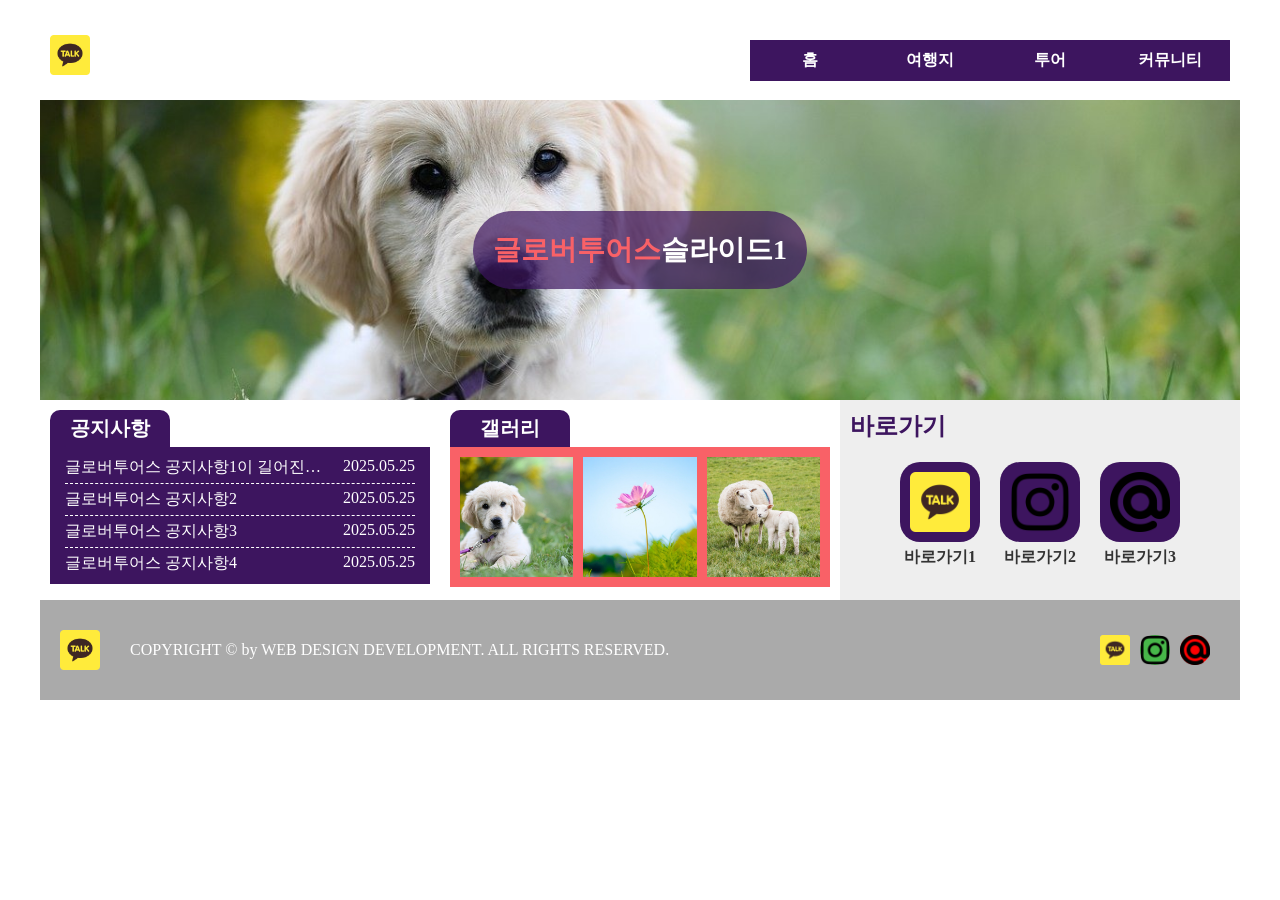
<file: 01_글로버투어스/index.html>
<!DOCTYPE html>
<html lang="ko">
<head>
    <meta charset="UTF-8">
    <meta name="viewport" content="width=device-width, initial-scale=1.0">
    <title>글로벌투어스</title>
    <link rel="stylesheet" href="css/style.css">
    <script src="js/jquery-1.12.3.js"></script>
    <script src="js/script.js"></script>
</head>
<body>
    <div class="wrap">
        <div class="inner">
            <header class="header">
                <h1><a href="#"><img src="images/icon1.png" alt="글로벌투어스"></a></h1>
                <nav>
                    <ul>
                        <li><a href="#">홈</a>
                            <ul class="sub">
                                <li><a href="#">회사소개</a></li>
                                <li><a href="#">CEO인사말</a></li>
                                <li><a href="#">회사비전</a></li>
                                <li><a href="#">오시는길</a></li>
                            </ul>
                        </li>
                        <li><a href="#">여행지</a>
                            <ul class="sub">
                                <li><a href="#">아시아</a></li>
                                <li><a href="#">유럽</a></li>
                                <li><a href="#">북미</a></li>
                                <li><a href="#">기타지역</a></li>
                            </ul>
                        </li>
                        <li><a href="#">투어</a>
                            <ul class="sub">
                                <li><a href="#">패키지 투어</a></li>
                                <li><a href="#">맞춤형 투어</a></li>
                                <li><a href="#">테마 투어</a></li>
                                <li><a href="#">당일치기</a></li>
                            </ul>
                        </li>
                        <li><a href="#">커뮤니티</a>
                            <ul class="sub">
                                <li><a href="#">이용후기</a></li>
                                <li><a href="#">갤러리</a></li>
                                <li><a href="#">문의하기</a></li>
                            </ul>
                        </li>
                    </ul>
                </nav>
            </header>
            <section class="slide">
                <ul>
                    <li class="s1">
                        <a href="#">
                            <h2><span>글로버투어스</span>슬라이드1</h2>
                        </a>
                    </li>
                    <li class="s2">
                        <a href="#">
                            <h2><span>글로버투어스</span>슬라이드2</h2>
                        </a>
                    </li>
                    <li class="s3">
                        <a href="#">
                            <h2><span>글로버투어스</span>슬라이드3</h2>
                        </a>
                    </li>
                </ul>
            </section>
            <div class="contents">
                <article class="notice">
                    <h2>공지사항</h2>
                    <ul>
                        <li><a href="#" class="pop"><p>글로버투어스 공지사항1이 길어진다면 말줄임표로 표현</p> <span class="date">2025.05.25</span></a></li>
                        <li><a href="#"><p>글로버투어스 공지사항2</p> <span class="date">2025.05.25</span></a></li>
                        <li><a href="#"><p>글로버투어스 공지사항3</p> <span class="date">2025.05.25</span></a></li>
                        <li><a href="#"><p>글로버투어스 공지사항4</p> <span class="date">2025.05.25</span></a></li>
                    </ul>
                </article>
                <article class="gallery">
                    <h2>갤러리</h2>
                    <ul>
                        <li><a href="#"><img src="images/s1.jpg" alt="gallery1"></a></li>
                        <li><a href="#"><img src="images/s2.jpg" alt="gallery2"></a></li>
                        <li><a href="#"><img src="images/s3.jpg" alt="gallery3"></a></li>
                    </ul>
                </article>
                <article class="go">
                    <h2>바로가기</h2>
                    <ul>
                        <li>
                            <a href="#">
                                <p><img src="images/icon1.png" alt="바로가기1"></p>
                                <span>바로가기1</span>
                            </a>
                        </li>
                        <li>
                            <a href="#">
                                <p><img src="images/icon2.png" alt="바로가기3"></p>
                                <span>바로가기2</span>
                            </a>
                        </li>
                        <li>
                            <a href="#">
                                <p><img src="images/icon3.png" alt="바로가기3"></p>
                                <span>바로가기3</span>
                            </a>
                        </li>
                    </ul>
                </article>
            </div>
            <footer class="footer">
                <p class="flogo"><img src="images/icon1.png" alt="글로벌 투어스"></p>
                <ul class="fsns">
                    <li><a href="#"><img src="images/icon1.png" alt="sns1"></a></li>
                    <li><a href="#"><img src="images/icon2.png" alt="sns2"></a></li>
                    <li><a href="#"><img src="images/icon3.png" alt="sns3"></a></li>
                </ul>
                <p class="fcopy">
                    COPYRIGHT &copy; by WEB DESIGN DEVELOPMENT. ALL RIGHTS RESERVED.
                </p>
            </footer>
        </div>

        <div class="popup">
            <h2>글로벌투어스 공지사항1</h2>
            <p class="img">
                <img src="images/s1.jpg" alt="팝업이미지">
            </p>
            <p class="text">
                글로벌투어스 공지사항 <br>
                팝업창 내용입니다. <br>
                <strong>강조하고 싶은 부분은 강조해주세요</strong>
            </p>
            <p class="close">
                <button>CLOSE X</button>
            </p>
        </div>
    </div>
</body>
</html>
</file>
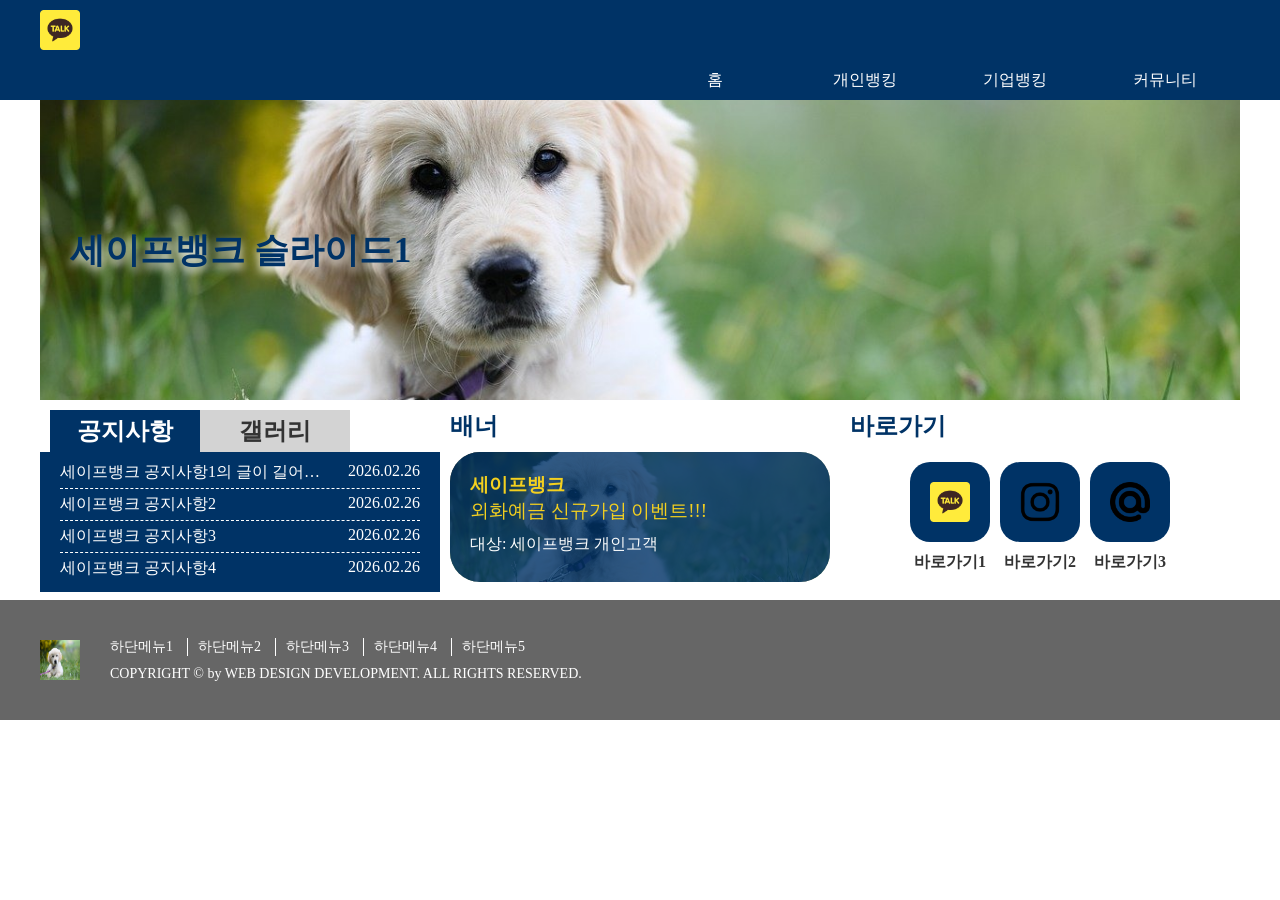
<file: 02_세이프뱅크/index.html>
<!DOCTYPE html>
<html lang="ko">
<head>
    <meta charset="UTF-8">
    <meta name="viewport" content="width=device-width, initial-scale=1.0">
    <title>세이프뱅크</title>
    <link rel="stylesheet" href="css/style.css">
    <script src="js/jquery-1.12.3.js"></script>
    <script src="js/script.js"></script>
</head>
<body>
    <div class="wrap">
        <header class="header">
            <div class="inner">
                <h1>
                    <a href="#"><img src="images/icon1.png" alt="세이프뱅크"></a>
                </h1>
                <nav>
                    <ul>
                        <li><a href="#">홈</a>
                            <ul class="sub">
                                <li><a href="#">회사소개</a></li>
                                <li><a href="#">경영진소개</a></li>
                                <li><a href="#">사회적책임</a></li>
                                <li><a href="#">역사&amp;연혁</a></li>
                            </ul>
                        </li>
                        <li><a href="#">개인뱅킹</a>
                            <ul class="sub">
                                <li><a href="#">계좌개설</a></li>
                                <li><a href="#">대출상품</a></li>
                                <li><a href="#">예금상품</a></li>
                                <li><a href="#">카드서비스</a></li>
                            </ul>
                        </li>
                        <li><a href="#">기업뱅킹</a>
                            <ul class="sub">
                                <li><a href="#">기업계좌</a></li>
                                <li><a href="#">금융지원</a></li>
                                <li><a href="#">결제서비스</a></li>
                                <li><a href="#">컨설팅</a></li>
                            </ul>
                        </li>
                        <li><a href="#">커뮤니티</a>
                            <ul class="sub">
                                <li><a href="#">최신뉴스</a></li>
                                <li><a href="#">공지사항</a></li>
                                <li><a href="#">고객센터</a></li>
                            </ul>
                        </li>
                    </ul>
                </nav>
                <div class="menuBg"></div>
            </div>
        </header>
        <section class="slide">
            <ul>
                <li class="s1">
                    <a href="#">
                        <h2>세이프뱅크 슬라이드1</h2>
                    </a>
                </li>
                <li class="s2">
                    <a href="#">
                        <h2>세이프뱅크 슬라이드2</h2>
                    </a>
                </li>
                <li class="s3">
                    <a href="#">
                        <h2>세이프뱅크 슬라이드3</h2>
                    </a>
                </li>
            </ul>
        </section>
        <div class="contents">
            <article class="con">
                <ul class="tabmenu">
                    <li class="on">
                        <h2><a href="#">공지사항</a></h2>
                        <div class="notice tabcon">
                            <ul>
                                <li>
                                    <a href="#" class="pop">
                                        <p>세이프뱅크 공지사항1의 글이 길어질 경우 말 줄임표로 표시</p>
                                        <span class="date">2026.02.26</span>
                                    </a>
                                </li>
                                <li>
                                    <a href="#">
                                        <p>세이프뱅크 공지사항2</p>
                                        <span class="date">2026.02.26</span>
                                    </a>
                                </li>
                                <li>
                                    <a href="#">
                                        <p>세이프뱅크 공지사항3</p>
                                        <span class="date">2026.02.26</span>
                                    </a>
                                </li>
                                <li>
                                    <a href="#">
                                        <p>세이프뱅크 공지사항4</p>
                                        <span class="date">2026.02.26</span>
                                    </a>
                                </li>
                            </ul>
                        </div>
                    </li>
                    <li>
                        <h2><a href="#">갤러리</a></h2>
                        <div class="gallery tabcon">
                            <ul>
                                <li>
                                    <a href="#">
                                        <img src="images/s1.jpg" alt="갤러리후기1">
                                    </a>
                                </li>
                                <li>
                                    <a href="#">
                                        <img src="images/s2.jpg" alt="갤러리후기2">
                                    </a>
                                </li>
                                <li>
                                    <a href="#">
                                        <img src="images/s3.jpg" alt="갤러리후기3">
                                    </a>
                                </li>
                            </ul>
                        </div>
                    </li>
                </ul>
            </article>
            <article class="banner">
                <h2>배너</h2>
                <a href="#">
                    <div>
                        <h3>세이프뱅크<br><span>외화예금 신규가입 이벤트!!!</span></h3>
                        <p>대상: 세이프뱅크 개인고객</p>

                    </div>
                </a>
            </article>
            <article class="go">
                <h2>바로가기</h2>
                <ul>
                    <li>
                        <a href="#">
                            <p><img src="images//icon1.png" alt="바로가기1"></p>
                            <span>바로가기1</span>
                        </a>
                    </li>
                    <li>
                        <a href="#">
                            <p><img src="images//icon2.png" alt="바로가기2"></p>
                            <span>바로가기2</span>
                        </a>
                    </li>
                    <li>
                        <a href="#">
                            <p><img src="images//icon3.png" alt="바로가기3"></p>
                            <span>바로가기3</span>
                        </a>
                    </li>
                </ul>
            </article>
        </div>
        <footer class="footer">
            <div class="inner">
                <p class="flogo">
                    <img src="images/s1.jpg" alt="세이프뱅크">
                </p>
                <div>
                    <ul class="fmenu">
                        <li><a href="#">하단메뉴1</a></li>
                        <li><a href="#">하단메뉴2</a></li>
                        <li><a href="#">하단메뉴3</a></li>
                        <li><a href="#">하단메뉴4</a></li>
                        <li><a href="#">하단메뉴5</a></li>
                    </ul>
                    <p class="fcopy">
                        COPYRIGHT &copy; by WEB DESIGN DEVELOPMENT. ALL RIGHTS RESERVED.
                    </p>
                </div>
            </div>
        </footer>
        <div class="popup">
            <div class="popcon">
                <h2>세이프뱅크 공지사항</h2>
                <p class="img">
                    <img src="images/s2.jpg" alt="팝업이미지설명">
                </p>
                <p class="text">
                    세이프뱅크 공지사항 <br>
                    팝업창 내용입니다<br>
                    <strong>강조하고 싶은 부분은 강조해주세요!</strong>
                </p>
                <p class="close">
                    <button>CLOSE X</button>
                </p>
            </div>
        </div>
    </div>
</body>
</html>
</file>
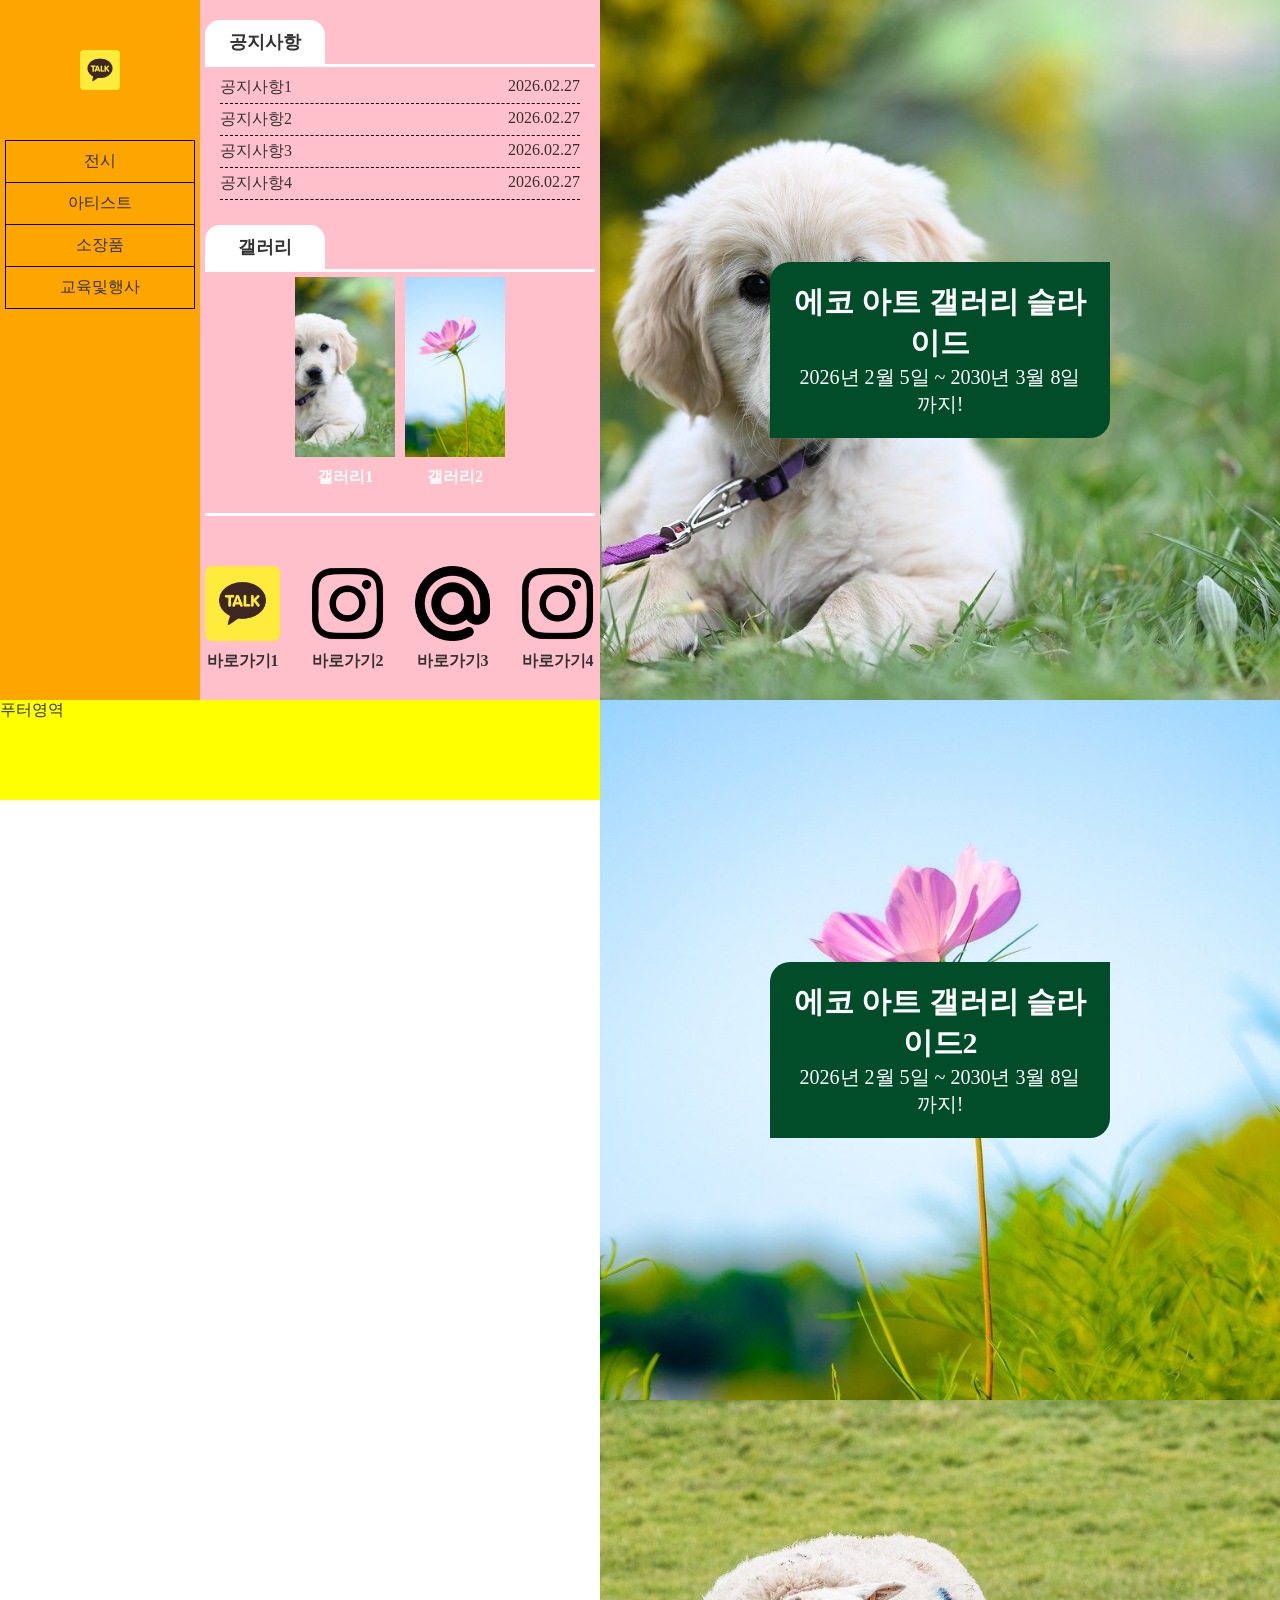
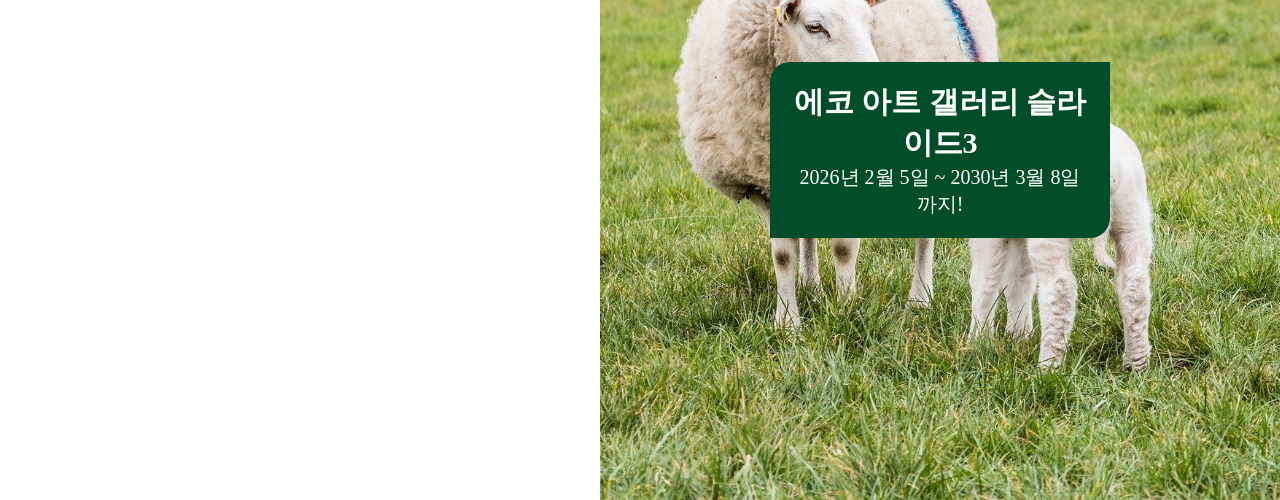
<file: 05_에코아트갤러리/index.html>
<!DOCTYPE html>
<html lang="ko">
<head>
    <meta charset="UTF-8">
    <meta name="viewport" content="width=device-width, initial-scale=1.0">
    <title>에코아트갤러리</title>
    <link rel="stylesheet" href="css/style.css">
    <script src="js/jquery-1.12.3.js"></script>
    <script src="js/script.js"></script>
</head>
<body>
    <div class="wrap">
        <div class="top">
            <header class="header">
                <h1>
                    <a href="#">
                        <img src="images/icon1.png" alt="에코아트갤러리">
                    </a>
                </h1>
                <nav>
                    <ul>
                        <li><a href="#">전시</a>
                            <ul class="sub">
                                <li><a href="#">현재 전시</a></li>
                                <li><a href="#">예정 전시</a></li>
                                <li><a href="#">지난 전시</a></li>
                                <li><a href="#">온라인 전시</a></li>
                            </ul>
                        </li>
                        <li><a href="#">아티스트</a>
                            <ul class="sub">
                                <li><a href="#">참여 아티스트</a></li>
                                <li><a href="#">신진 작가</a></li>
                                <li><a href="#">대표 작품</a></li>
                                <li><a href="#">인터뷰</a></li>
                            </ul>
                        </li>
                        <li><a href="#">소장품</a>
                            <ul class="sub">
                                <li><a href="#">주요 소장품</a></li>
                                <li><a href="#">소장품 검색</a></li>
                                <li><a href="#">기증 안내</a></li>
                                <li><a href="#">보존 및 관리</a></li>
                            </ul>
                        </li>
                        <li><a href="#">교육및행사</a>
                            <ul class="sub">
                                <li><a href="#">교육 프로그램</a></li>
                                <li><a href="#">워크샵</a></li>
                                <li><a href="#">강연 및 세미나</a></li>
                            </ul>
                        </li>
                    </ul>
                </nav>
            </header>
            <div class="contents">
                <article class="notice">
                    <h2>공지사항</h2>
                    <ul>
                        <li class="pop">
                            <a href="#">
                                <p>공지사항1</p>
                                <span class="date">2026.02.27</span>
                            </a>
                        </li>
                        <li>
                            <a href="#">
                                <p>공지사항2</p>
                                <span class="date">2026.02.27</span>
                            </a>
                        </li>
                        <li>
                            <a href="#">
                                <p>공지사항3</p>
                                <span class="date">2026.02.27</span>
                            </a>
                        </li>
                        <li>
                            <a href="#">
                                <p>공지사항4</p>
                                <span class="date">2026.02.27</span>
                            </a>
                        </li>
                    </ul>
                </article>
                <article class="gallery">
                    <h2>갤러리</h2>
                    <ul>
                        <li>
                            <a href="#">
                                <img src="images/s1.jpg" alt="갤러리이미지1">
                                <p class="text">갤러리1</p>
                            </a>
                        </li>
                        <li>
                            <a href="#">
                                <img src="images/s2.jpg" alt="갤러리이미지2">
                                <p class="text">갤러리2</p>
                            </a>
                        </li>
                    </ul>
                </article>
                <article class="go">
                    <ul>
                        <li>
                            <a href="#">
                                <img src="images/icon1.png" alt="바로가기1">
                                <h2 class="text">바로가기1</h2>
                            </a>
                        </li>
                        <li>
                            <a href="#">
                                <img src="images/icon2.png" alt="바로가기2">
                                <h2 class="text">바로가기2</h2>
                            </a>
                        </li>
                        <li>
                            <a href="#">
                                <img src="images/icon3.png" alt="바로가기3">
                                <h2 class="text">바로가기3</h2>
                            </a>
                        </li>
                        <li>
                            <a href="#">
                                <img src="images/icon2.png" alt="바로가기4">
                                <h2 class="text">바로가기4</h2>
                            </a>
                        </li>
                    </ul>
                </article>
            </div>
            <section class="slide">
                <ul>
                    <li class="s1">
                        <a href="#">
                            <div class="text">
                                <h2>에코 아트 갤러리 슬라이드</h2>
                                <p>2026년 2월 5일 ~ 2030년 3월 8일까지!</p>
                            </div>
                        </a>
                    </li>
                    <li class="s2">
                        <a href="#">
                            <div class="text">
                                <h2>에코 아트 갤러리 슬라이드2</h2>
                                <p>2026년 2월 5일 ~ 2030년 3월 8일까지!</p>
                            </div>
                        </a>
                    </li>
                    <li class="s3">
                        <a href="#">
                            <div class="text">
                                <h2>에코 아트 갤러리 슬라이드3</h2>
                                <p>2026년 2월 5일 ~ 2030년 3월 8일까지!</p>
                            </div>
                        </a>
                    </li>
                </ul>
            </section>
        </div>
        <footer class="footer">
            푸터영역
        </footer>
        <div class="popup">
            <h2>에코아트갤러리 공지사항</h2>
            <p class="img">
                <img src="images/s1.jpg" alt="팝업이미지 설명">
            </p>
            <p class="text">
                에코아트갤러리 공지사항<br>
                팝업창 내용입니다<br>
                <strong>강조하고 싶은 부분 강조</strong>
            </p>
            <p class="close">
                <button>CLOSE X</button>
            </p>
        </div>
    </div>
</body>
</html>
</file>
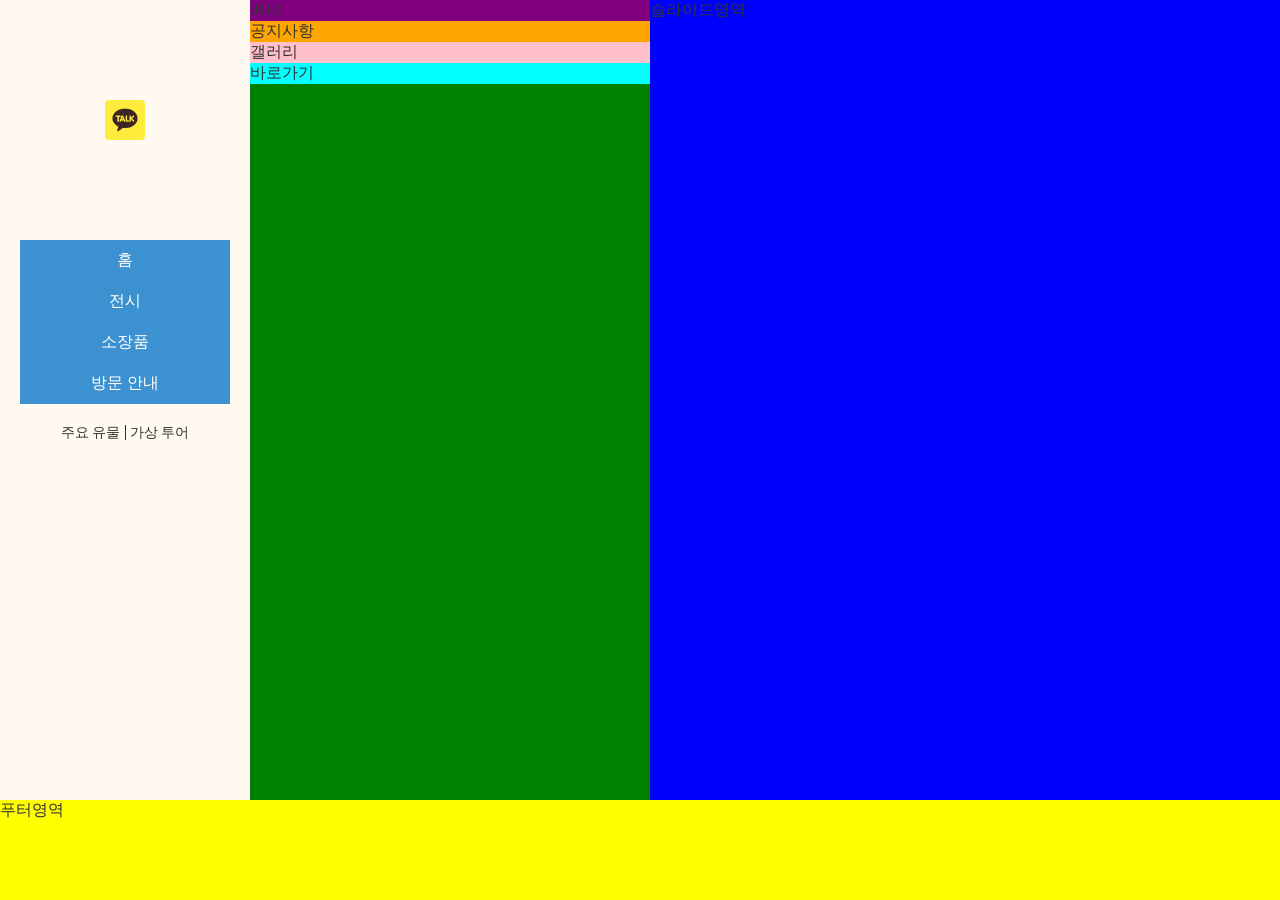
<file: 08_세계유산박물관/index.html>
<!DOCTYPE html>
<html lang="ko">
<head>
    <meta charset="UTF-8">
    <meta name="viewport" content="width=device-width, initial-scale=1.0">
    <title>세계유산박물관</title>
    <link rel="stylesheet" href="css/style.css">
    <script src="js/jquery-1.12.3.js"></script>
    <script src="js/script.js"></script>
</head>
<body>
    <div class="wrap">
        <div class="top">
            <header class="header">
                <h1>
                    <a href="#">
                        <img src="images/icon1.png" alt="세계유산박물관">
                    </a>
                </h1>
                <nav>
                    <ul>
                        <li>
                            <a href="#">홈</a>
                            <ul class="sub">
                                <li><a href="#">박물관소개</a></li>
                                <li><a href="#">최신뉴스</a></li>
                                <li><a href="#">공지사항</a></li>
                                <li><a href="#">갤러리</a></li>
                            </ul>
                        </li>
                        <li>
                            <a href="#">전시</a>
                            <ul class="sub">
                                <li><a href="#">현재 전시</a></li>
                                <li><a href="#">예정 전시</a></li>
                                <li><a href="#">지난 전시</a></li>
                                <li><a href="#">특별 전시</a></li>
                            </ul>
                        </li>
                        <li>
                            <a href="#">소장품</a>
                            <ul class="sub">
                                <li><a href="#">유물소개</a></li>
                                <li><a href="#">소장품 검색</a></li>
                                <li><a href="#">주요 소장품</a></li>
                                <li><a href="#">기증안내</a></li>
                            </ul>
                        </li>
                        <li>
                            <a href="#">방문 안내</a>
                            <ul class="sub">
                                <li><a href="#">이용안내</a></li>
                                <li><a href="#">관람시간</a></li>
                                <li><a href="#">오시는길</a></li>
                            </ul>
                        </li>
                    </ul>
                </nav>
                <p class="spot">
                    <a href="#">주요 유물</a>
                    <a href="#">가상 투어</a>
                </p>
            </header>
            <div class="contents">
                <article class="banner">배너</article>
                <article class="notice">공지사항</article>
                <article class="gallery">갤러리</article>
                <article class="go">바로가기</article>
            </div>
            <div class="slide">
                슬라이드영역
            </div>
        </div>
        <footer class="footer">
            푸터영역
        </footer>
    </div>
</body>
</html>
</file>
<file: 01_글로버투어스/css/style.css>
@charset "utf-8";

/* reset css */
*{margin: 0; padding: 0; box-sizing: border-box;}
li{list-style: none;}
a{text-decoration: none; color: inherit;}
img{vertical-align: top; max-width: 100%;}
button{cursor: pointer;}
body {background: #fff; color: #333;}

.wrap {position: relative;}
.inner {width: 1200px; margin: auto;}
.header {position: relative; height: 100px; background: #fff; padding-top: 35px; padding-left: 10px;}
.header>h1>a>img {height: 40px;}
.header>nav {position: absolute; top: 40px; right: 10px; z-index: 10;}
.header>nav>ul {display: flex;}
.header>nav>ul>li>a {display: block; width:120px; text-align: center; font-weight: bold; padding: 10px; background: #3d155f; color: #fff;}
.header>nav>ul>li:hover>a {background: #f96167;}
.sub {display: none;}
.sub>li>a {display: block; background: #fff; padding: 5px; text-align: center; font-size: 14px;}
.sub>li:hover>a {background: #3d155f; color: #fff;}

.slide {height: 300px; overflow: hidden;}
.slide ul {display: flex; width: 3600px;}
.slide ul li {width: 1200px; height:300px; position: relative;}
.slide ul li a {display: block; height: 100%;}
.slide ul li.s1 {background: url(../images/s1.jpg) no-repeat center/cover;}
.slide ul li.s2 {background: url(../images/s2.jpg) no-repeat center/cover;}
.slide ul li.s3 {background: url(../images/s3.jpg) no-repeat center/cover;}
.slide ul li h2 {background: rgba(61,21,95,0.7); position: absolute; top: 50%; left: 50%; transform: translate(-50%, -50%); padding: 20px; border-radius: 50px; font-size: 28px; color: #fff;}
.slide ul li h2 span {color: #f96167;}

.contents {height: 200px; display: flex;}
.contents article {width: 400px;}
.contents .notice {padding: 10px;}
.notice h2 {background: #3d155f; color: #fff; border-radius: 10px 10px 0 0; width: 120px; text-align: center; padding: 5px 0; font-size: 20px;}
.notice ul {background: #3d155f; padding: 5px 15px;}
.notice ul li {border-bottom: 1px dashed #fff;}
.notice ul li:last-child {border-bottom: none;}
.notice ul li a {position: relative; display: block; padding: 5px 0; color: #fff;}
.notice ul li p {width: 260px; white-space: nowrap; overflow: hidden; text-overflow: ellipsis;}
.notice ul li span {position: absolute; top: 5px; right: 0;}

.contents .gallery {padding: 10px;}
.gallery h2 {background: #3d155f; color: #fff; border-radius: 10px 10px 0 0; width: 120px; text-align: center; padding: 5px 0; font-size: 20px;}
.gallery ul {display: flex; padding: 10px; background: #f96167; gap: 10px;}
.gallery ul li img {width: 120px; height: 120px; object-fit: cover;}
.gallery ul li:hover {opacity: 0.7;}

.contents .go {padding: 10px; background: #eee;}
.go h2 {color: #3d155f; margin-bottom: 20px; }
.go ul {display: flex; gap: 20px; justify-content: center;}
.go ul li {text-align: center;}
.go ul li a {display: block; height: 100%;}
.go ul li p {width: 80px; height: 80px; background: #3d155f; padding-top: 10px; border-radius: 20px; margin-bottom: 5px;}
.go ul li p img {width: 60px; height: 60px;}
.go ul li span {font-weight: bold; }

.footer {position: relative; height: 100px; background: #aaa; color: #fff; padding-left: 20px; display: flex; gap: 30px; align-items: center;}
.flogo img {width: 40px; height: 40px;}
.fsns {position: absolute; top: 35px; right: 30px; display: flex; gap: 10px;}
.fsns img {width: 30px; height: 30px;}
.fsns li a {display: block; width: 30px; height: 30px; background: #fff; border-radius: 50%; text-align: center;}
.fsns li:nth-child(1) a {background: #3f5b9a;}
.fsns li:nth-child(2) a {background: #47b749;}
.fsns li:nth-child(3) a {background: red;}

.popup {position: absolute; width: 500px; top: 50%; left: 50%; transform: translate(-50%, -50%); background: #fff; text-align: center; border-radius: 20px; border: 2px solid #f96167; padding: 20px; display: none; z-index: 9999;}
.popup h2 {color: #f96167; margin-bottom: 20px;}
.popup .text {margin: 20px 0;}
.popup .close {text-align: right;}
.popup .close button {background: #f96167; border: 0; padding: 10px; color: #fff;}
.popup .close button:hover {background: #3d155f;}
</file>
<file: 02_세이프뱅크/css/style.css>
@charset "utf-8";

/* reset css */
* {margin: 0; padding: 0; box-sizing: border-box;}
li {list-style: none;}
a {text-decoration: none; color: inherit;}
img {vertical-align: top; max-width: 100%;}
button {cursor: pointer;}
body {background: #fff; color: #333;}

.wrap {position: relative;}

/* header */
.header {height: 100px; background: #003366;}
.header .inner {position: relative; width: 1200px; height: 100%; margin: auto; background: #003366; padding-top: 10px;}
.header>.inner>h1>a>img {width: 40px; height: 40px;}
nav {position: absolute; top: 60px; right: 0; z-index: 10;}
nav>ul {display: flex;}
nav>ul>li>a {display: block; width: 150px; text-align: center; padding: 10px; color: #fff;}
nav>ul>li:hover>a {background: #f4d01f; color: #003366;}
.sub {display: none;}
.sub a {display: block; text-align: center; padding: 10px 0; font-size: 14px; color: #fff;}
.sub a:hover {background: #003366; color: #fff;}
.menuBg {position: absolute; width: 100%; height: 155px; background: rgba(0,0,0,0.8); top: 100px; left: 0; z-index: 5; display: none;}

/* slide */
.slide {width: 1200px; height: 300px; margin: auto; position: relative;}
.slide ul li {width: 1200px; height: 300px; position: absolute; top: 0; left: 0; display: none;}
.slide ul li a {display: block; height: 100%;}
.slide ul li.s1 {background: url(../images/s1.jpg) no-repeat center/cover; display: block;}
.slide ul li.s2 {background: url(../images/s2.jpg) no-repeat center/cover;}
.slide ul li.s3 {background: url(../images/s3.jpg) no-repeat center/cover;}
.slide ul li h2 {color: #003366; text-shadow: 0 5px 10px #fff; font-size: 35px; position: absolute; top: 50%; left: 30px; transform: translateY(-50%);}

/* contents */
.contents {width: 1200px; height: 200px; margin: auto; display: flex;}
.contents article {width: 400px; height: 100%;}
.con {position: relative; padding: 10px;}
.tabmenu {display: flex;}
.tabmenu>li {width: 150px; background: #d3d3d3;}
.tabmenu>li.on {background: #003366; color: #fff;}
.tabmenu>li>h2>a {display: block; text-align: center; padding: 5px 0;}
.tabcon {position: absolute; left: 0; width: 100%; background: #003366; padding: 5px; height: 140px;}

.notice ul {padding: 0 15px; }
.notice ul li {border-bottom: 1px dashed #fff;}
.notice ul li:last-child {border-bottom: none;}
.notice ul li a {display: block; padding: 5px 0; color: #fff; position: relative;}
.notice ul li p {width: 260px; white-space: nowrap; overflow: hidden; text-overflow: ellipsis;}
.notice ul li span {position: absolute; top: 5px; right: 0;}

.gallery {display: none;}
.gallery ul {display: flex; gap: 10px; justify-content: center; margin-top: 20px;}
.gallery ul li img {width: 100px; height: 100px; object-fit: cover;}

.contents article.banner {background: #fff; padding: 10px;}
.banner h2 {color: #003366; margin-bottom: 10px;}
.banner a {display: block; height: 130px; background: url(../images/s1.jpg) center/cover; border-radius: 30px; color:#fff; overflow: hidden;}
.banner div {background: rgba(0, 51,102, 0.8); height: 100%; padding: 20px;}
.banner div h3 {margin-bottom: 10px; color: #f4d01f;}
.banner div h3 span {font-weight: 300;}

.go {padding: 10px;}
.go img {width: 40px; height: 40px;}
.go h2 {color: #003366; margin-bottom: 20px;}
.go ul {display: flex; text-align: center; justify-content: center; gap: 10px;}
.go ul li a {display: block; height: 100%;}
.go ul li p {width: 80px; height: 80px; background: #003366; border-radius: 20px; padding-top: 20px; margin-bottom: 10px;}
.go ul li span {font-weight: bold;}

/* popup */
.popup {position: absolute; top: 0; left: 0; width: 100%; height: 100%; background: rgba(0, 0, 0, 0.5); z-index: 9999; display: none;}
.popcon {position: absolute; width: 500px; top: 50%; left: 50%; transform: translate(-50%, -50%); background: #003366; color: #fff; padding: 20px; border-radius: 20px; text-align: center;}
.popcon h2 {margin-bottom: 20px;}
.popcon text {margin: 20px 0;}
.popcon .close {text-align: right;}
.popcon .close button {background: #330; border: 0; padding: 10px; color: #fff;}
.popcon .close button:hover {background: #f4d01f; color: #000;}

/* footer */
.footer {height: 120px; background: #666; color: #fff;}
.footer .inner {display: flex; width: 1200px; height: 100%; margin: auto; background: #666; gap: 30px; align-items: center;}
.footer .inner img {width: 40px; height: 40px;}
.fmenu {display: flex; gap: 10px;}
.fmenu li {border-right: 1px solid #fff; padding-right: 14px; font-size: 14px;}
.fmenu li:last-child {border-right: none;}
.fcopy {font-size: 14px; margin-top: 10px;}
</file>
<file: 05_에코아트갤러리/css/style.css>
@charset "utf-8";

/* reset css */
* {margin: 0; padding: 0; box-sizing: border-box;}
li {list-style: none;}
a {text-decoration: none; color: inherit;}
img {vertical-align: top; max-width: 100%;}
button {cursor: pointer; border: 0;}
body {background: #fff; color: #333;}

/* layout */
.wrap {width: 100%; height: 800px; position: relative;}
.top {width: 100%; height: 700px; background: red; display: flex;}

/* header */
.header {width: 200px; height: 100%; background: orange; padding: 50px 5px;}
.header h1 {text-align: center; margin-bottom: 50px;}
.header h1 a img {width: 40px; height: 40px;}

nav {position: relative;}
nav>ul>li>a {display: block; border: 1px solid black; text-align: center; padding: 10px 20px; border-bottom: 0;}
nav>ul>li:last-child>a {border-bottom: 1px solid black;}
nav>ul>li:hover>a {background: black; color: #fff;}

.sub {position: absolute; width: 150px; height: 250px; top: -10px; left: 190px; background: black; z-index: 10; display: none;}
.sub>li>a {display: block; border: 1px solid black; padding: 10px 20px; background: black; color: white;}
.sub>li:hover>a {background: white; color: black;}

/* contents-notice */
.contents {width: 400px; height: 100%; background: pink; padding: 20px 5px;}
.notice h2 {width: 120px; font-size: 18px; text-align: center; padding: 10px 0; background: white; border-radius: 15px 15px 0 0;}
.notice ul {border-top: 3px solid white; padding: 5px 15px;}
.notice ul li {border-bottom: 1px dashed black;}
.notice ul li a {display: block; padding: 5px 0; position: relative;}
.notice ul li .date {position: absolute; top: 5px; right: 0;}

/* contents-gallery */
.gallery {margin-top: 20px;}
.gallery h2 {width: 120px; font-size: 18px; text-align: center; padding: 10px 0; background: white; border-radius: 15px 15px 0 0;}
.gallery ul  {border-top: 3px solid white; padding: 5px 15px; display: flex; gap: 10px; justify-content: center; text-align: center;}
.gallery ul li a {display: block; height: 100%;}
.gallery ul li a img {width: 100px; height: 180px; object-fit: cover;}
.gallery ul li .text {font-weight: bold; margin-top: 10px; color: white}

/* contentes-go */
.go {margin-top: 20px;}
.go ul {border-top: 3px solid white; padding-top: 50px; display: flex; gap: 30px; justify-content: center;}
.go ul li {text-align: center;}
.go ul li .text {margin-top: 10px; font-size: 16px;}

/* popup */
.popup {position: absolute; width: 500px; top: 50%; left: 50%; transform: translate(-50%, -50%); background: #fff; text-align: center;
padding: 20px; border: 2px solid black; border-radius: 20px; z-index: 9999; display: none;}
.popup h2 {color: black; margin-bottom: 20px;}
.popup .text {margin: 20px 0;}
.popup .close {text-align: right;}
.popup .close button {background: #014c29; padding: 10px; color: #fff;}
.popup .close button:hover {background: #333;}

/* slide */
.slide {width: calc(100% - 600px); height: 700px;}
.slide ul li {width: 100%; height: 700px; position: relative;}
.slide ul li a {display: block; height: 100%;}
.slide ul li.s1 {background: url(../images/s1.jpg) no-repeat center/cover;}
.slide ul li.s2 {background: url(../images/s2.jpg) no-repeat center/cover;}
.slide ul li.s3 {background: url(../images/s3.jpg) no-repeat center/cover;}
.slide ul li .text {position: absolute; top: 50%; left: 50%; transform: translate(-50%, -50%); background: #014c29; color: #fff; text-align: center; padding: 20px; border-radius: 20px 0; font-size: 20px; }


.footer {width: 100%; height: 100px; background: yellow;}
</file>
<file: 08_세계유산박물관/css/style.css>
@charset "utf-8";
* {margin: 0; padding:0; box-sizing: border-box;}
li {list-style: none;}
a {text-decoration: none; color: inherit;}
img {vertical-align: top; max-width: 100%;}
button {cursor: pointer; border: 0;}
body {background: #369; color: #333;}

/* layout */
.wrap {height: 100vh;}
.top {display: flex; height: calc(100% - 100px); background: skyblue;}

/* header */
.header {width: 250px; background: #fff9f0; padding: 100px 20px 0;}
.header h1 {text-align: center; margin-bottom: 100px;}
.header h1 a img {width: 40px; height: 40px;}
nav>ul>li>a {display: block; background: #3c92d0; padding: 10px 0; text-align: center; color: #fff;}
nav>ul>li:hover>a {background: #333; color: #fff9f0;}
.sub {display: none;}
.sub li a {background: #fff; display: block; text-align: center; padding: 5px 0;}
.sub li a:hover {background: #ccc; color: #fff;}
.spot {margin-top: 20px; text-align: center; font-size: 14px;}
.spot a:first-child {border-right: 1px solid #333; padding-right: 5px;}

.contents {width: 400px; background: green;}
.banner {background: purple;}
.notice {background: orange;}
.gallery {background: pink;}
.go {background: aqua}
.slide {width: calc((100% - 650px)); background: blue;}
.footer {height: 100px; background: yellow;}
</file>
